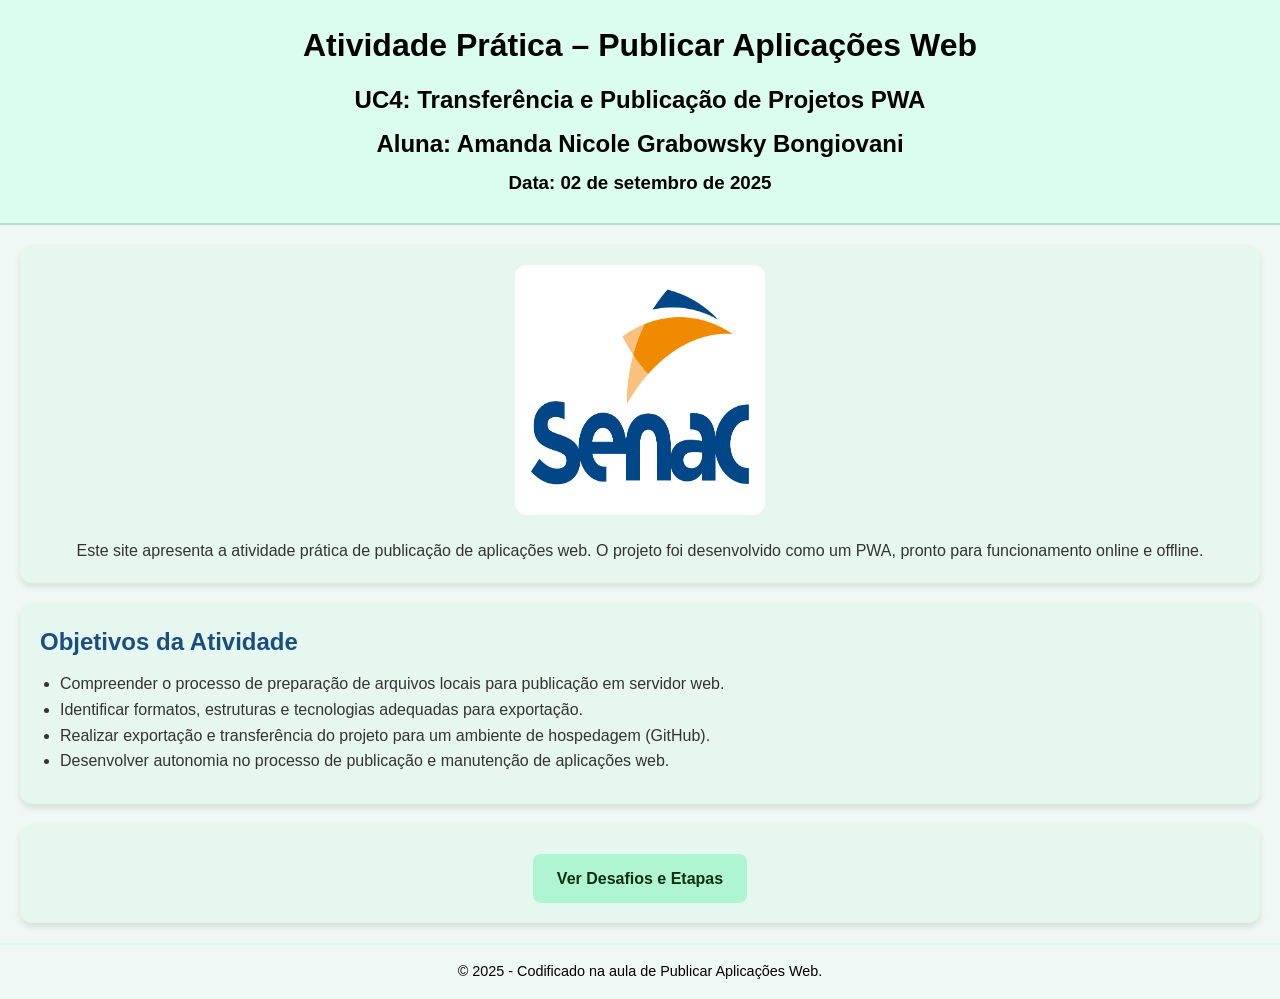
<file: index.html>
<!DOCTYPE html>
<html lang="pt-BR">
<head>
  <meta charset="UTF-8" />
  <meta name="viewport" content="width=device-width, initial-scale=1.0" />
  <title>Atividade Prática – Publicar Aplicações Web</title>
  <link rel="stylesheet" href="style.css" />
  <link rel="manifest" href="manifest.json" />
  <link rel="icon" href="icons/icon-192.png" type="image/png" />
  <meta name="theme-color" content="#2196f3" />

  <script>
    if ("serviceWorker" in navigator) {
      navigator.serviceWorker.register("service-worker.js")
        .then(() => console.log("Service Worker registrado com sucesso!"))
        .catch(error => console.error("Erro ao registrar o Service Worker:", error));
    }
  </script>
</head>

<body>
  <header>
    <h1>Atividade Prática – Publicar Aplicações Web</h1>
    <h2>UC4: Transferência e Publicação de Projetos PWA</h2>
    <h2>Aluna: Amanda Nicole Grabowsky Bongiovani</h2>
    <h3>Data: 02 de setembro de 2025</h3>
  </header>

  <main>
    <section class="conteudotop">
      <img src="logo.jpg" alt="Logotipo do Projeto" width="250" height="250" />
      <p>
        Este site apresenta a atividade prática de publicação de aplicações web.  
        O projeto foi desenvolvido como um PWA, pronto para funcionamento online e offline.
      </p>
    </section>

    <section class="conteudo">
      <h2>Objetivos da Atividade</h2>
      <ul>
        <li>Compreender o processo de preparação de arquivos locais para publicação em servidor web.</li>
        <li>Identificar formatos, estruturas e tecnologias adequadas para exportação.</li>
        <li>Realizar exportação e transferência do projeto para um ambiente de hospedagem (GitHub).</li>
        <li>Desenvolver autonomia no processo de publicação e manutenção de aplicações web.</li>
      </ul>
    </section>

    <section class="conteudotop">
      <a href="sobre.html" class="botao">Ver Desafios e Etapas</a>
    </section>
  </main>

  <footer>
    <p>&copy; 2025 - Codificado na aula de Publicar Aplicações Web.</p>
  </footer>
</body>

</html>
</file>
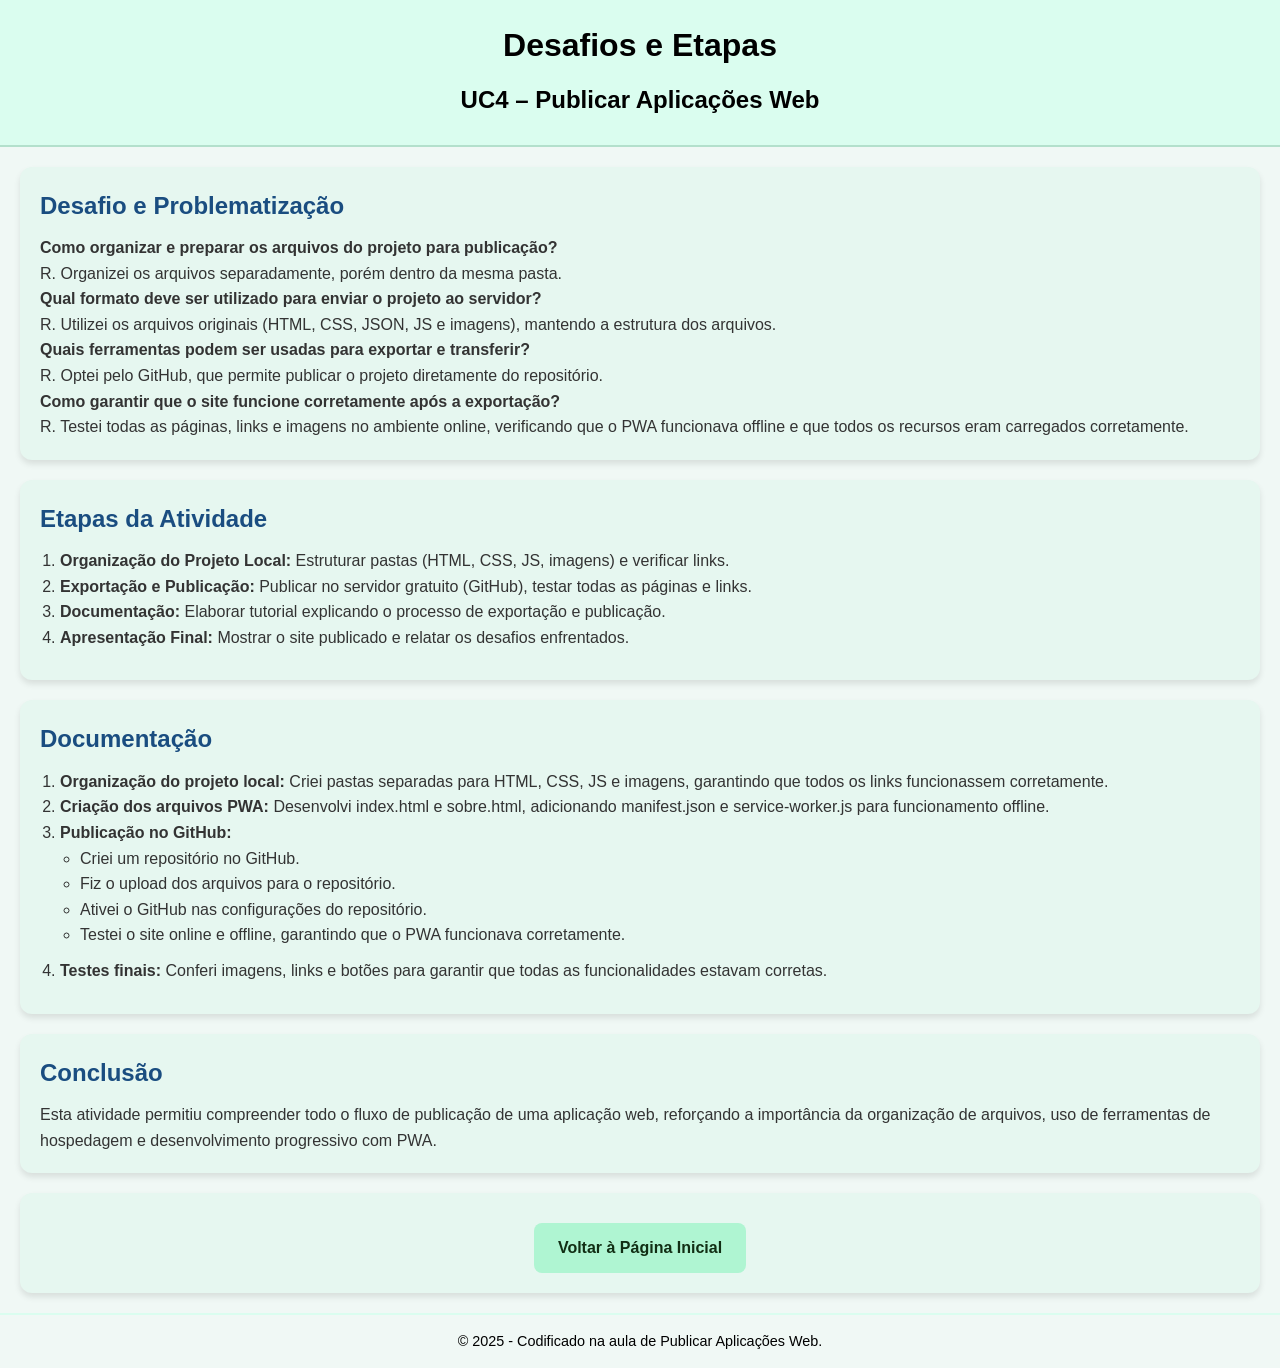
<file: sobre.html>
<!DOCTYPE html>
<html lang="pt-BR">
<head>
  <meta charset="UTF-8" />
  <meta name="viewport" content="width=device-width, initial-scale=1.0" />
  <title>Desafios e Etapas – Publicar PWA</title>
  <link rel="stylesheet" href="style.css" />
  <link rel="manifest" href="manifest.json" />
  <meta name="theme-color" content="#2196f3" />
</head>

<body>
  <header>
    <h1>Desafios e Etapas</h1>
    <h2>UC4 – Publicar Aplicações Web</h2>
  </header>

  <main>
 
    <section class="conteudo">
      <h2>Desafio e Problematização</h2>

      <strong> Como organizar e preparar os arquivos do projeto para publicação?</strong>
      <p> R. Organizei os arquivos separadamente, porém dentro da mesma pasta. </p>

      <strong> Qual formato deve ser utilizado para enviar o projeto ao servidor?</strong>
      <p> R. Utilizei os arquivos originais (HTML, CSS, JSON, JS e imagens), mantendo a estrutura dos arquivos.</p>

      <strong> Quais ferramentas podem ser usadas para exportar e transferir?</strong>
      <p> R. Optei pelo GitHub, que permite publicar o projeto diretamente do repositório.</p>

      <strong> Como garantir que o site funcione corretamente após a exportação?</strong>
      <p> R. Testei todas as páginas, links e imagens no ambiente online, verificando que o PWA funcionava offline e que todos os recursos eram carregados corretamente.</p>
    </section>

   
    <section class="conteudo">
      <h2>Etapas da Atividade</h2>
      <ol>
        <li><strong>Organização do Projeto Local:</strong> Estruturar pastas (HTML, CSS, JS, imagens) e verificar links.</li>
        <li><strong>Exportação e Publicação:</strong> Publicar no servidor gratuito (GitHub), testar todas as páginas e links.</li>
        <li><strong>Documentação:</strong> Elaborar tutorial explicando o processo de exportação e publicação.</li>
        <li><strong>Apresentação Final:</strong> Mostrar o site publicado e relatar os desafios enfrentados.</li>
      </ol>
    </section>

    
    <section class="conteudo">
      <h2>Documentação</h2>
      <ol>
        <li><strong>Organização do projeto local:</strong> Criei pastas separadas para HTML, CSS, JS e imagens, garantindo que todos os links funcionassem corretamente.</li>
        <li><strong>Criação dos arquivos PWA:</strong> Desenvolvi <code>index.html</code> e <code>sobre.html</code>, adicionando <code>manifest.json</code> e <code>service-worker.js</code> para funcionamento offline.</li>
        <li><strong>Publicação no GitHub:</strong>
          <ul>
            <li>Criei um repositório no GitHub.</li>
            <li>Fiz o upload dos arquivos para o repositório.</li>
            <li>Ativei o GitHub  nas configurações do repositório.</li>
            <li>Testei o site online e offline, garantindo que o PWA funcionava corretamente.</li>
          </ul>
        </li>
        <li><strong>Testes finais:</strong> Conferi imagens, links e botões para garantir que todas as funcionalidades estavam corretas.</li>
      </ol>
    </section>

    
    <section class="conteudo">
      <h2>Conclusão</h2>
      <p>
        Esta atividade permitiu compreender todo o fluxo de publicação de uma aplicação web, reforçando
        a importância da organização de arquivos, uso de ferramentas de hospedagem e desenvolvimento
        progressivo com PWA.  
    
      </p>
    </section>

    
    <section class="conteudotop">
      <a href="index.html" class="botao">Voltar à Página Inicial</a>
    </section>
  </main>

  <footer>
    <p>&copy; 2025 - Codificado na aula de Publicar Aplicações Web.</p>
  </footer>
</body>
</html>
</file>
<file: style.css>
* {
  margin: 0;
  padding: 0;
  box-sizing: border-box;
  font-family: 'Segoe UI', Tahoma, Geneva, Verdana, sans-serif;
}

body {
  background-color: #f0f8f5; 
  color: #333;
  line-height: 1.6;
  min-height: 100vh;
  display: flex;
  flex-direction: column;
}


header {
  background-color: #dafdef; 
  padding: 20px;
  text-align: center;
  border-bottom: 2px solid #b3e0cc; 
}

header h1 {
  color: #000000; 
  margin-bottom: 10px;
}

header h2, header h3 {
  color: #000000; 
  margin-bottom: 5px;
}


main {
  flex: 1;
  padding: 20px;
  display: flex;
  flex-direction: column;
  gap: 20px;
}


section.conteudo, section.conteudotop {
  background-color: #e6f7f0; 
  padding: 20px;
  border-radius: 12px;
  box-shadow: 0 4px 6px rgba(0,0,0,0.1);
}

section.conteudotop {
  text-align: center;
}


section.conteudotop img {
  margin-bottom: 15px;
  border-radius: 12px;
}


section h2 {
  color: #1a4d80; 
  margin-bottom: 10px;
}


ul, ol {
  margin-left: 20px;
  margin-bottom: 10px;
}

a.botao {
  display: inline-block;
  padding: 12px 24px;
  background-color: #aff5d2; 
  color: #112e14; 
  font-weight: bold;
  border-radius: 8px;
  text-decoration: none;
  transition: all 0.3s ease;
  margin-top: 10px;
}

a.botao:hover {
  background-color: #99d6b3; 
  transform: scale(1.05);
}


footer {
  text-align: center;
  padding: 15px;
  border-top: 2px solid #dafdef;
  color: #000000; 
  font-size: 0.9em;
}


@media (max-width: 768px) {
  section.conteudo, section.conteudotop {
    padding: 15px;
  }
  
  a.botao {
    padding: 10px 18px;
  }
}
</file>
